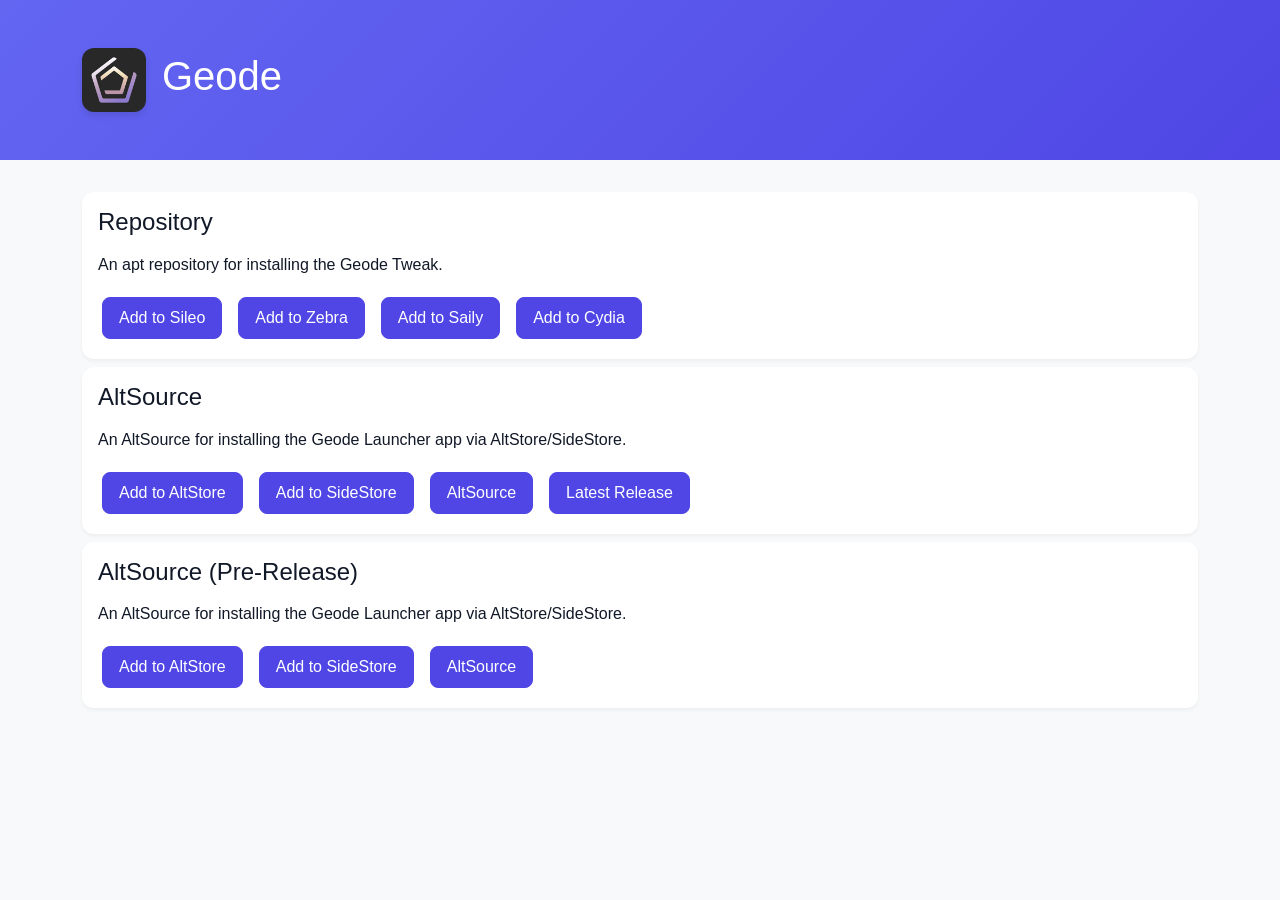
<file: index.html>
<!DOCTYPE html>
<html lang="en">
  <head>
    <title>Geode</title>
    <meta charset="utf-8" />
    <meta name="viewport" content="width=device-width, initial-scale=1" />
    <link
      rel="stylesheet"
      href="https://cdnjs.cloudflare.com/ajax/libs/font-awesome/6.6.0/css/all.min.css"
      integrity="sha512-Kc323vGBEqzTmouAECnVceyQqyqdsSiqLQISBL29aUW4U/M7pSPA/gEUZQqv1cwx4OnYxTxve5UMg5GT6L4JJg=="
      crossorigin="anonymous"
      referrerpolicy="no-referrer"
    />
    <link
      rel="stylesheet"
      href="https://cdnjs.cloudflare.com/ajax/libs/bootstrap/5.3.3/css/bootstrap.min.css"
      integrity="sha512-jnSuA4Ss2PkkikSOLtYs8BlYIeeIK1h99ty4YfvRPAlzr377vr3CXDb7sb7eEEBYjDtcYj+AjBH3FLv5uSJuXg=="
      crossorigin="anonymous"
      referrerpolicy="no-referrer"
    />
    <link rel="stylesheet" href="style.css" />
    <link rel="icon" href="./img/AltSourceIcon.png" type="image/png" />
  </head>
  <body>
    <div class="repo-header">
      <div class="container">
        <div class="d-flex align-items-center">
          <img src="./CydiaIcon.png" alt="Geode App/Tweak Icon" />
          <h1>Geode</h1>
        </div>
      </div>
    </div>

    <div class="container mb-4">
      <div class="card mb-2">
        <div class="card-body">
          <h4 class="card-title mb-3">Repository</h4>
          <p class="card-text mb-3">
            An apt repository for installing the Geode Tweak.
          </p>
          <div class="d-flex flex-wrap gap-2">
            <a 
              class="btn btn-primary"
              href="sileo://source/https://ios-repo.geode-sdk.org">
              Add to Sileo
            </a>
            <a
              class="btn btn-primary"
              href="zbra://sources/add/https://ios-repo.geode-sdk.org">
              Add to Zebra
            </a>
            <a
              class="btn btn-primary"
              href="apt-repo://https://ios-repo.geode-sdk.org">
              Add to Saily
            </a>
            <a
              class="btn btn-primary"
              href="cydia://url/https://cydia.saurik.com/api/share#?source=https://ios-repo.geode-sdk.org">
              Add to Cydia
            </a>
          </div>
        </div>
      </div>
      
      <div class="card mb-2">
        <div class="card-body">
          <h4 class="card-title mb-3">AltSource</h4>
          <p class="card-text mb-3">
            An AltSource for installing the Geode Launcher app via AltStore/SideStore.
          </p>
          <div class="d-flex flex-wrap gap-2">
            <a 
              class="btn btn-primary"
              href="altstore://source?URL=https://ios-repo.geode-sdk.org/altsource/main.json">
              Add to AltStore
            </a>
            <a
              class="btn btn-primary"
              href="sidestore://source?URL=https://ios-repo.geode-sdk.org/altsource/main.json">
              Add to SideStore
            </a>
            <a
              class="btn btn-primary"
              href="./altsource/main.json">
              AltSource
            </a>
            <a
              class="btn btn-primary"
              href="//github.com/geode-sdk/ios-launcher/releases/latest/">
              Latest Release
            </a>
          </div>
        </div>
      </div>
      
      <div class="card mb-2">
        <div class="card-body">
          <h4 class="card-title mb-3">AltSource (Pre-Release)</h4>
          <p class="card-text mb-3">
            An AltSource for installing the Geode Launcher app via AltStore/SideStore.
          </p>
          <div class="d-flex flex-wrap gap-2">
            <a 
              class="btn btn-primary"
              href="altstore://source?URL=https://ios-repo.geode-sdk.org/altsource/pre.json">
              Add to AltStore
            </a>
            <a
              class="btn btn-primary"
              href="sidestore://source?URL=https://ios-repo.geode-sdk.org/altsource/pre.json">
              Add to SideStore
            </a>
            <a
              class="btn btn-primary"
              href="./altsource/pre.json">
              AltSource
            </a>
          </div>
        </div>
      </div>
    </div>
  </body>
</html>
</file>
<file: style.css>
/* Light theme */
:root {
  --bg-primary: #f8f9fa;
  --bg-secondary: #ffffff;
  --text-primary: #111827;
  --text-secondary: #4b5563;
  --text-muted: #6b7280;
  --accent-primary: #4f46e5;
  --accent-secondary: #4338ca;
  --gradient: linear-gradient(135deg, #6366f1 0%, #4f46e5 100%);
  --border-color: rgba(0, 0, 0, 0.05);
  --shadow-sm: 0 2px 4px rgba(0, 0, 0, 0.05);
  --shadow-md: 0 4px 6px rgba(0, 0, 0, 0.1);
  --danger-bg: #fee2e2;
  --danger-text: #991b1b;
}

/* Dark theme */
@media (prefers-color-scheme: dark) {
  :root {
    --bg-primary: #1a1b1e;
    --bg-secondary: #2a2b2e;
    --text-primary: #f3f4f6;
    --text-secondary: #d1d5db;
    --text-muted: #9ca3af;
    --accent-primary: #818cf8;
    --accent-secondary: #6366f1;
    --gradient: linear-gradient(135deg, #818cf8 0%, #6366f1 100%);
    --border-color: rgba(255, 255, 255, 0.1);
    --shadow-sm: 0 2px 4px rgba(0, 0, 0, 0.3);
    --shadow-md: 0 4px 6px rgba(0, 0, 0, 0.4);
    --danger-bg: #7f1d1d;
    --danger-text: #fecaca;
  }
}

body {
  background-color: var(--bg-primary);
  font-family: -apple-system, BlinkMacSystemFont, "Segoe UI", Roboto,
    "Helvetica Neue", Arial, sans-serif;
  color: var(--text-primary);
  transition: background-color 0.3s, color 0.3s;
}

/* Header components */
.package-header,
.repo-header,
.changelog-header,
.screenshots-header {
  background: var(--gradient);
  color: white;
  padding: 3rem 0;
  margin-bottom: 2rem;
}

.repo-header img {
  width: 64px;
  height: 64px;
  margin-right: 1rem;
  border-radius: 12px;
  box-shadow: var(--shadow-md);
}

/* Grid and cards */
.screenshot-grid {
  display: grid;
  grid-template-columns: repeat(auto-fill, minmax(300px, 1fr));
  gap: 1.5rem;
  margin-bottom: 2rem;
}

.screenshot-card,
.card {
  background-color: var(--bg-secondary);
  border: none;
  border-radius: 12px;
  overflow: hidden;
  box-shadow: var(--shadow-sm);
  transition: transform 0.2s, box-shadow 0.2s;
}

.screenshot-card:hover,
.card:hover {
  transform: translateY(-2px);
  box-shadow: var(--shadow-md);
}

.screenshot-caption {
  padding: 1rem;
  color: var(--text-secondary);
  font-size: 0.875rem;
  text-align: center;
}

.card-header {
  background-color: var(--bg-secondary);
  border-bottom: 1px solid var(--border-color);
  color: var(--text-primary);
  font-weight: 600;
  padding: 1rem 1.25rem;
}

/* Typography */
.section-title {
  color: var(--text-primary);
  font-weight: 700;
  font-size: 1.25rem;
  margin-bottom: 1rem;
}

.card-title,
.card-text {
  color: var(--text-primary);
}

.h5 {
  margin-top: -10px;
}

/* Lists and items */
.list-group {
  background-color: var(--bg-secondary);
  border-radius: 12px;
  overflow: hidden;
}

.list-group-item {
  background-color: var(--bg-secondary);
  border: none;
  border-bottom: 1px solid var(--border-color);
  color: var(--text-primary);
  padding: 1rem 1.25rem;
}

.link-item {
  color: var(--accent-primary);
  text-decoration: none;
  display: flex;
  align-items: center;
  gap: 0.5rem;
}

.link-item:hover {
  background-color: var(--bg-primary);
  color: var(--accent-secondary);
}

/* Components */
.badge,
.version-tag {
  background-color: var(--accent-primary);
  color: white;
  font-weight: 600;
  padding: 0.5em 1em;
  border-radius: 6px;
}

.alert {
  border: none;
  border-radius: 12px;
  padding: 1rem 1.25rem;
}

.alert-danger {
  background-color: var(--danger-bg);
  color: var(--danger-text);
}

.changelog-date {
  color: var(--text-muted);
  font-size: 0.875rem;
}

.btn-primary {
  background-color: var(--accent-primary);
  border-color: var(--accent-primary);
  color: white;
  padding: 0.5rem 1rem;
  border-radius: 8px;
  margin: 0.25rem;
  transition: all 0.2s;
}

.btn-primary:hover {
  background-color: var(--accent-secondary);
  border-color: var(--accent-secondary);
}

/* Media queries */
@media (max-width: 768px) {
  .screenshot-grid {
    grid-template-columns: repeat(auto-fill, minmax(250px, 1fr));
  }
}

/* Smooth transitions */
* {
  transition: background-color 0.3s, border-color 0.3s, color 0.3s;
}
</file>
